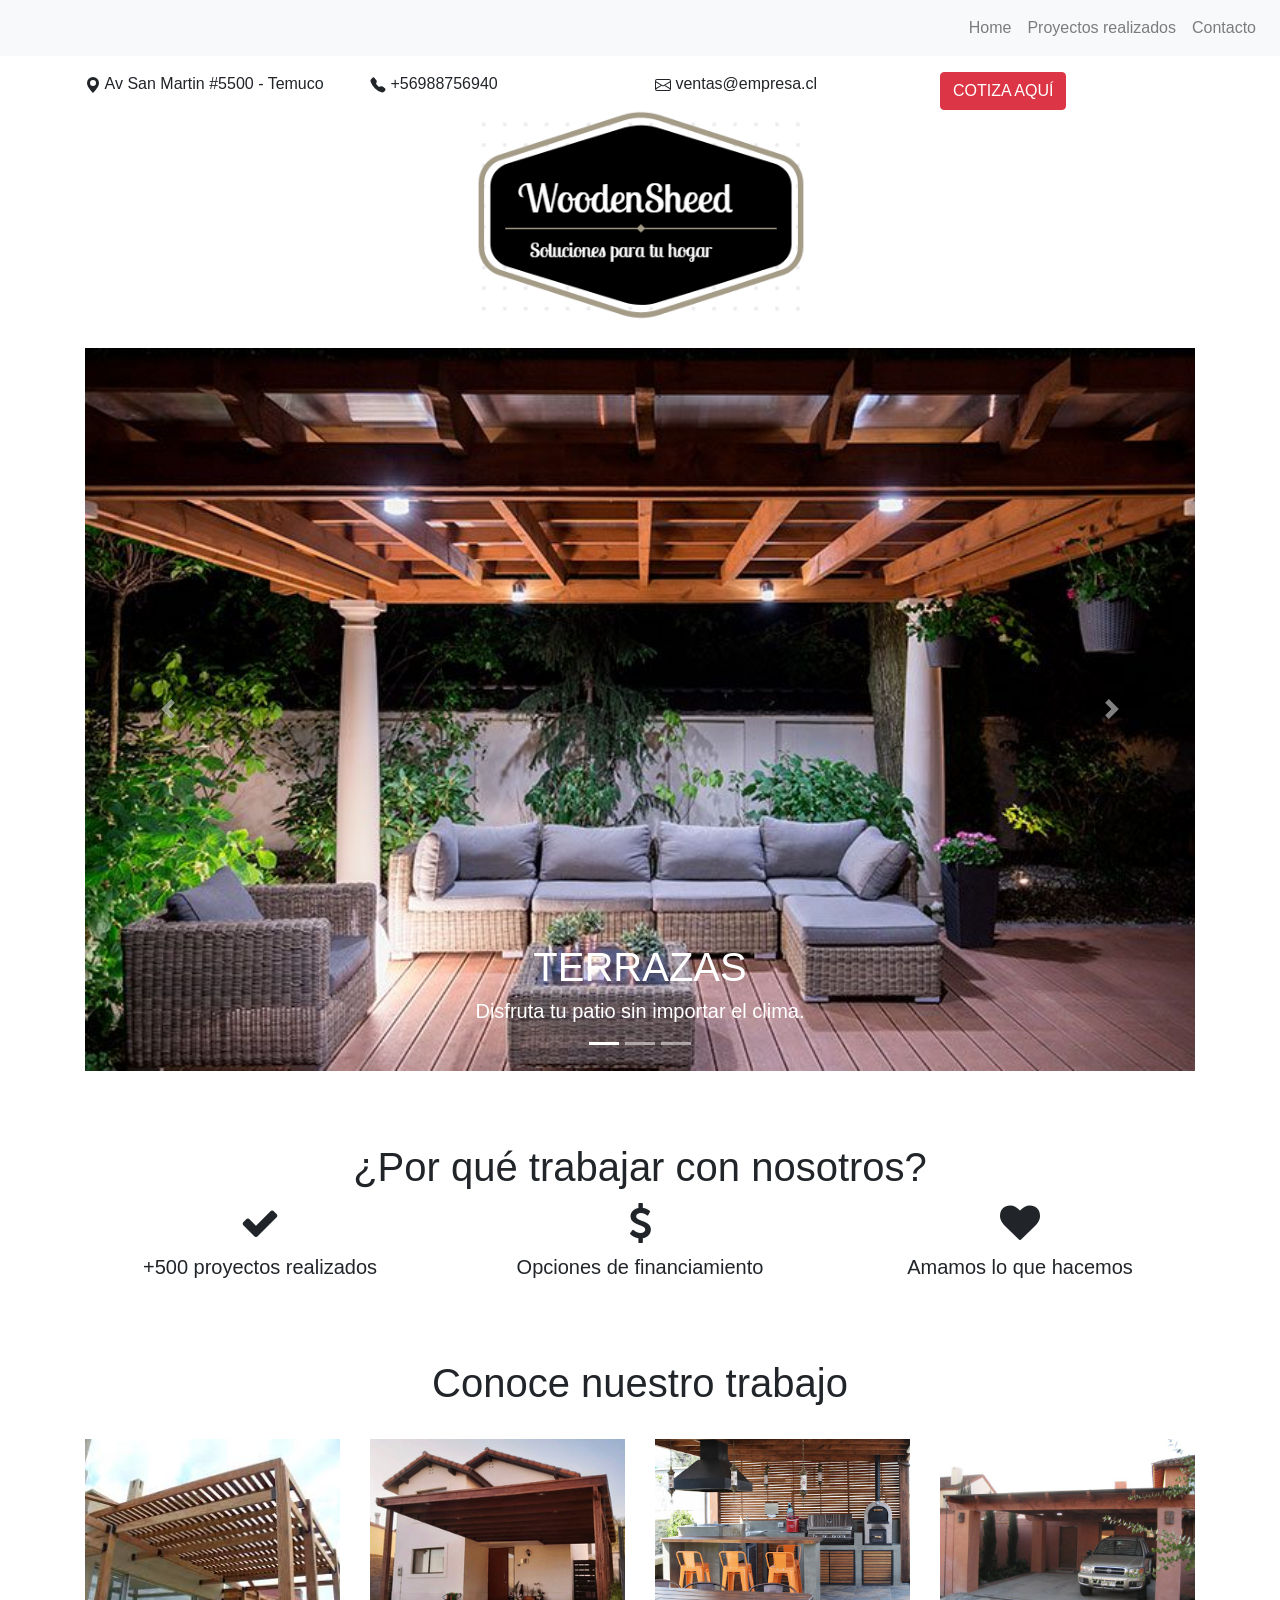
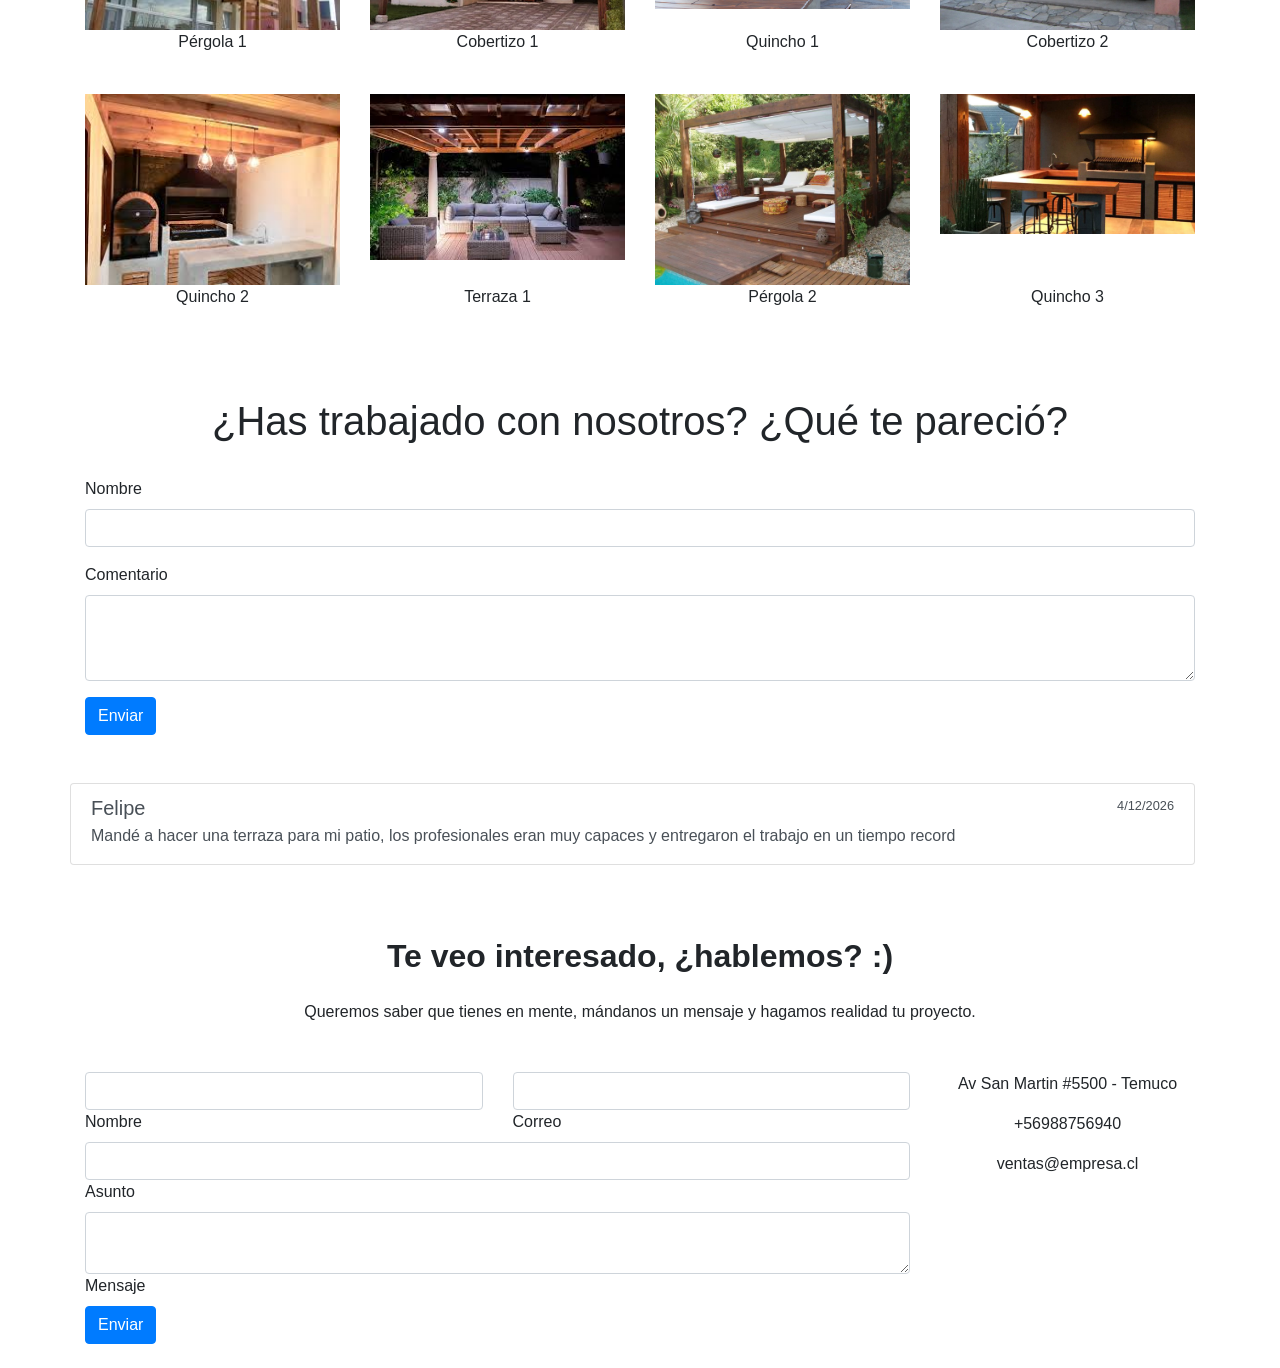
<file: index.html>
<!doctype html>
<html lang="en">
  <head>
    <!-- Required meta tags -->
    <meta charset="utf-8">
    <meta name="viewport" content="width=device-width, initial-scale=1, shrink-to-fit=no">

    <!-- Bootstrap CSS -->
    <link rel="stylesheet" href="https://cdn.jsdelivr.net/npm/bootstrap@4.5.3/dist/css/bootstrap.min.css" integrity="sha384-TX8t27EcRE3e/ihU7zmQxVncDAy5uIKz4rEkgIXeMed4M0jlfIDPvg6uqKI2xXr2" crossorigin="anonymous">
    <title>Home</title>

    <!-- ICONOS -->
    <link rel="stylesheet" href="css/fontello.css">

  </head>
  <body>
    <nav class="navbar navbar-expand-lg navbar-light bg-light fixed-top" >
        <div class="collapse navbar-collapse" id="navbarSupportedContent">
          <ul class="navbar-nav ml-auto ml-auto my-2 my-lg-0">
            <li class="nav-item">
              <a class="nav-link js-scroll-trigger" href="#inicio">Home <span class="sr-only">(current)</span></a>
            </li>
            <li class="nav-item">
              <a class="nav-link js-scroll-trigger" href="#trabajo">Proyectos realizados</a>
            </li>
            <li class="nav-item">
                <a class="nav-link js-scroll-trigger" href="#contacto">Contacto</a>
              </li>
          </ul>
        </div>
      </nav>
      <br id="inicio"><br>
      <br>

    <div class="container">
      
        <div class="row">
            <div class="col-sm">
                <svg width="1em" height="1em" viewBox="0 0 16 16" class="bi bi-geo-alt-fill" fill="currentColor" xmlns="http://www.w3.org/2000/svg">
                    <path fill-rule="evenodd" d="M8 16s6-5.686 6-10A6 6 0 0 0 2 6c0 4.314 6 10 6 10zm0-7a3 3 0 1 0 0-6 3 3 0 0 0 0 6z"/>
                  </svg>
              Av San Martin #5500 - Temuco
            </div>
            <div class="col-sm">
                <svg width="1em" height="1em" viewBox="0 0 16 16" class="bi bi-telephone-fill" fill="currentColor" xmlns="http://www.w3.org/2000/svg">
                    <path fill-rule="evenodd" d="M2.267.98a1.636 1.636 0 0 1 2.448.152l1.681 2.162c.309.396.418.913.296 1.4l-.513 2.053a.636.636 0 0 0 .167.604L8.65 9.654a.636.636 0 0 0 .604.167l2.052-.513a1.636 1.636 0 0 1 1.401.296l2.162 1.681c.777.604.849 1.753.153 2.448l-.97.97c-.693.693-1.73.998-2.697.658a17.47 17.47 0 0 1-6.571-4.144A17.47 17.47 0 0 1 .639 4.646c-.34-.967-.035-2.004.658-2.698l.97-.969z"/>
                  </svg>
              +56988756940
            </div>
            <div class="col-sm">
                <svg width="1em" height="1em" viewBox="0 0 16 16" class="bi bi-envelope" fill="currentColor" xmlns="http://www.w3.org/2000/svg">
                    <path fill-rule="evenodd" d="M0 4a2 2 0 0 1 2-2h12a2 2 0 0 1 2 2v8a2 2 0 0 1-2 2H2a2 2 0 0 1-2-2V4zm2-1a1 1 0 0 0-1 1v.217l7 4.2 7-4.2V4a1 1 0 0 0-1-1H2zm13 2.383l-4.758 2.855L15 11.114v-5.73zm-.034 6.878L9.271 8.82 8 9.583 6.728 8.82l-5.694 3.44A1 1 0 0 0 2 13h12a1 1 0 0 0 .966-.739zM1 11.114l4.758-2.876L1 5.383v5.73z"/>
                  </svg>
              ventas@empresa.cl
            </div>
            <div class="col-sm">
                <button type="button" class="btn btn-danger" >COTIZA AQUÍ</button>
              </div>
          </div>
          <img src="./logo.png" class="img-fluid mx-auto d-block" style="width:30%" alt="Responsive image">
    </div>
    <br>

    <div class="container" ">
        <div id="carouselExampleCaptions" class="carousel slide" data-ride="carousel">
            <ol class="carousel-indicators">
              <li data-target="#carouselExampleCaptions" data-slide-to="0" class="active"></li>
              <li data-target="#carouselExampleCaptions" data-slide-to="1"></li>
              <li data-target="#carouselExampleCaptions" data-slide-to="2"></li>
            </ol>
            <div class="carousel-inner">
              <div class="carousel-item active">
                <img src="carrusel1.jpg" class="d-block w-100" alt="">
                <div class="carousel-caption d-none d-md-block">
                  <h1>TERRAZAS</h1>
                  <h5>Disfruta tu patio sin importar el clima.</h5>
                </div>
              </div>
              <div class="carousel-item">
                <img src="carrusel2.jpg" class="d-block w-100" alt="">
                <div class="carousel-caption d-none d-md-block">
                  <h1>COBERTIZOS</h1>
                  <h5>Personalizado y sin romper la línea estética de tu hogar.</h5>
                </div>
              </div>
              <div class="carousel-item">
                <img src="carrusel3.jpg" class="d-block w-100" alt="">
                <div class="carousel-caption d-none d-md-block">
                  <h2>PÉRGOLAS</h2>
                  <h5>Un elemento extra, necesario para tu terraza.</h5>
                </div>
              </div>
            </div>
            <a class="carousel-control-prev" href="#carouselExampleCaptions" role="button" data-slide="prev">
              <span class="carousel-control-prev-icon" aria-hidden="true"></span>
              <span class="sr-only">Previous</span>
            </a>
            <a class="carousel-control-next" href="#carouselExampleCaptions" role="button" data-slide="next">
              <span class="carousel-control-next-icon" aria-hidden="true"></span>
              <span class="sr-only">Next</span>
            </a>
          </div>
    </div>

    <br>
    <br>
    <br>

    <h1 class=text-center>¿Por qué trabajar con nosotros?</h1>

    <div class="container">
        <div class="row">
          <div class="col-sm text-center">
              <h1 class="icon-ok"></h1>
              <h5>+500 proyectos realizados</h5>
          </div>
          <div class="col-sm text-center">
            <h1 class="icon-dollar"></h1>
            <h5>Opciones de financiamiento</h5>
          </div>
          <div class="col-sm text-center">
            <h1 class="icon-heart"></h1>
            <h5>Amamos lo que hacemos</h5>
          </div>
        </div>
      </div>
    
      <br>
    <br id="trabajo">
    <br>

    <!-- PROYECTOS REALIZADOS-->
    <h1 class="text-center" >Conoce nuestro trabajo</h1>
<br>
    <div class="container" >
        <div class="row">
          <div class="col-sm">
            <img src="proyectos/pergola1.jpg" class="img-fluid" alt="Responsive image">
          </div>
          <div class="col-sm">
            <img src="proyectos/cobertizo1.jpg" class="img-fluid" alt="Responsive image">
          </div>
          <div class="col-sm">
            <img src="proyectos/quincho1.jpg" class="img-fluid" alt="Responsive image">
          </div>
          <div class="col-sm">
            <img src="proyectos/cobertizo2.jpg" class="img-fluid" alt="Responsive image">
          </div>
        </div>
    </div>

    <div class="container">
        <div class="row">
          <div class="col-sm">
            <p class=text-center>Pérgola 1</p>
          </div>
          <div class="col-sm">
            <p class=text-center>Cobertizo 1</p>
          </div>
          <div class="col-sm">
            <p class=text-center>Quincho 1</p>
          </div>
          <div class="col-sm">
            <p class=text-center>Cobertizo 2</p>
          </div>
        </div>
    </div>
    <br>

    <div class="container">
        <div class="row">
          <div class="col-sm">
            <img src="proyectos/quincho2.jpg" class="img-fluid" alt="Responsive image">
          </div>
          <div class="col-sm">
            <img src="proyectos/terraza1.jpg" class="img-fluid" alt="Responsive image">
          </div>
          <div class="col-sm">
            <img src="proyectos/pergola2.jpg" class="img-fluid" alt="Responsive image">
          </div>
          <div class="col-sm">
            <img src="proyectos/quincho3.jpg" class="img-fluid" alt="Responsive image">
          </div>
        </div>
    </div>

    <div class="container">
        <div class="row">
          <div class="col-sm">
            <p class=text-center>Quincho 2</p>
          </div>
          <div class="col-sm">
            <p class=text-center>Terraza 1</p>
          </div>
          <div class="col-sm">
            <p class=text-center>Pérgola 2</p>
          </div>
          <div class="col-sm">
            <p class=text-center>Quincho 3</p>
          </div>
        </div>
    </div>
    <br>
    <br>
    <br>

    <!--COMENTARIOS-->

    <h1 class=text-center>¿Has trabajado con nosotros? ¿Qué te pareció?</h1>
    <br>
    
    <div class="container">
      <form>
        <div class="form-group">
          <label for="exampleInputEmail1">Nombre</label>
          <input type="text" class="form-control" id="nombreform" >
        </div>
        <div class="form-group">
          <label for="exampleFormControlTextarea1">Comentario</label>
          <textarea class="form-control" id="comentarioform" rows="3"></textarea>
        </div>
        <button type="button" class="btn btn-primary" id="btn3">Enviar</button>
      </form>
    
    </div>
    
<br>
<br>
      <!--caja comentarios desde JS-->
<div class="container list-group" id="cajacomentarios">

</div>
<br>
<br>
    <!--CONTACTO-->
    <!--Section: Contact v.2-->
    <div class="container" id="contacto">
        <section class="mb-4">
    
        <!--Section heading-->
        <h2 class="h1-responsive font-weight-bold text-center my-4">Te veo interesado, ¿hablemos? :)</h2>
        <!--Section description-->
        <p class="text-center w-responsive mx-auto mb-5">Queremos saber que tienes en mente, mándanos un mensaje y hagamos realidad tu proyecto.</p>
    
        <div class="row">
    
            <!--Grid column-->
            <div class="col-md-9 mb-md-0 mb-5">
                <form id="contact-form" name="contact-form" action="mail.php" method="POST">
    
                    <!--Grid row-->
                    <div class="row">
    
                        <!--Grid column-->
                        <div class="col-md-6">
                            <div class="md-form mb-0">
                                <input type="text" id="name" name="name" class="form-control">
                                <label for="name" class="">Nombre</label>
                            </div>
                        </div>
                        <!--Grid column-->
    
                        <!--Grid column-->
                        <div class="col-md-6">
                            <div class="md-form mb-0">
                                <input type="text" id="email" name="email" class="form-control">
                                <label for="email" class="">Correo</label>
                            </div>
                        </div>
                        <!--Grid column-->
    
                    </div>
                    <!--Grid row-->
    
                    <!--Grid row-->
                    <div class="row">
                        <div class="col-md-12">
                            <div class="md-form mb-0">
                                <input type="text" id="subject" name="subject" class="form-control">
                                <label for="subject" class="">Asunto</label>
                            </div>
                        </div>
                    </div>
                    <!--Grid row-->
    
                    <!--Grid row-->
                    <div class="row">
    
                        <!--Grid column-->
                        <div class="col-md-12">
    
                            <div class="md-form">
                                <textarea type="text" id="message" name="message" rows="2" class="form-control md-textarea"></textarea>
                                <label for="message">Mensaje</label>
                            </div>
    
                        </div>
                    </div>
                    <!--Grid row-->
    
                </form>
    
                <div class="text-center text-md-left">
                    <a class="btn btn-primary" onclick="document.getElementById('contact-form').submit();">Enviar</a>
                </div>
                <div class="status"></div>
            </div>
            <!--Grid column-->
    
            <!--Grid column-->
            <div class="col-md-3 text-center">
                <ul class="list-unstyled mb-0">
                    <li><i class="fas fa-map-marker-alt fa-2x"></i>
                        <p>Av San Martin #5500 - Temuco</p>
                    </li>
    
                    <li><i class="fas fa-phone mt-4 fa-2x"></i>
                        <p>+56988756940</p>
                    </li>
    
                    <li><i class="fas fa-envelope mt-4 fa-2x"></i>
                        <p>ventas@empresa.cl</p>
                    </li>
                </ul>
            </div>
            <!--Grid column-->
    
        </div>
    
    </section>
    <!--Section: Contact v.2-->
    </div>
    <!--FOOTER-->


    <!-- Optional JavaScript; choose one of the two! -->

    <!-- Option 1: jQuery and Bootstrap Bundle (includes Popper) -->
    <script src="https://code.jquery.com/jquery-3.5.1.slim.min.js" integrity="sha384-DfXdz2htPH0lsSSs5nCTpuj/zy4C+OGpamoFVy38MVBnE+IbbVYUew+OrCXaRkfj" crossorigin="anonymous"></script>
    <script src="https://cdn.jsdelivr.net/npm/bootstrap@4.5.3/dist/js/bootstrap.bundle.min.js" integrity="sha384-ho+j7jyWK8fNQe+A12Hb8AhRq26LrZ/JpcUGGOn+Y7RsweNrtN/tE3MoK7ZeZDyx" crossorigin="anonymous"></script>

    <!-- Option 2: jQuery, Popper.js, and Bootstrap JS
    <script src="https://code.jquery.com/jquery-3.5.1.slim.min.js" integrity="sha384-DfXdz2htPH0lsSSs5nCTpuj/zy4C+OGpamoFVy38MVBnE+IbbVYUew+OrCXaRkfj" crossorigin="anonymous"></script>
    <script src="https://cdn.jsdelivr.net/npm/popper.js@1.16.1/dist/umd/popper.min.js" integrity="sha384-9/reFTGAW83EW2RDu2S0VKaIzap3H66lZH81PoYlFhbGU+6BZp6G7niu735Sk7lN" crossorigin="anonymous"></script>
    <script src="https://cdn.jsdelivr.net/npm/bootstrap@4.5.3/dist/js/bootstrap.min.js" integrity="sha384-w1Q4orYjBQndcko6MimVbzY0tgp4pWB4lZ7lr30WKz0vr/aWKhXdBNmNb5D92v7s" crossorigin="anonymous"></script>
    -->
  </body>
  <script type="text/javascript" src="./comentarios.js"></script>
</html>
</file>
<file: css/fontello.css>
@font-face {
  font-family: 'fontello';
  src: url('../font/fontello.eot?65235030');
  src: url('../font/fontello.eot?65235030#iefix') format('embedded-opentype'),
       url('../font/fontello.woff2?65235030') format('woff2'),
       url('../font/fontello.woff?65235030') format('woff'),
       url('../font/fontello.ttf?65235030') format('truetype'),
       url('../font/fontello.svg?65235030#fontello') format('svg');
  font-weight: normal;
  font-style: normal;
}
/* Chrome hack: SVG is rendered more smooth in Windozze. 100% magic, uncomment if you need it. */
/* Note, that will break hinting! In other OS-es font will be not as sharp as it could be */
/*
@media screen and (-webkit-min-device-pixel-ratio:0) {
  @font-face {
    font-family: 'fontello';
    src: url('../font/fontello.svg?65235030#fontello') format('svg');
  }
}
*/
 
 [class^="icon-"]:before, [class*=" icon-"]:before {
  font-family: "fontello";
  font-style: normal;
  font-weight: normal;
  speak: never;
 
  display: inline-block;
  text-decoration: inherit;
  width: 1em;
  margin-right: .2em;
  text-align: center;
  /* opacity: .8; */
 
  /* For safety - reset parent styles, that can break glyph codes*/
  font-variant: normal;
  text-transform: none;
 
  /* fix buttons height, for twitter bootstrap */
  line-height: 1em;
 
  /* Animation center compensation - margins should be symmetric */
  /* remove if not needed */
  margin-left: .2em;
 
  /* you can be more comfortable with increased icons size */
  /* font-size: 120%; */
 
  /* Font smoothing. That was taken from TWBS */
  -webkit-font-smoothing: antialiased;
  -moz-osx-font-smoothing: grayscale;
 
  /* Uncomment for 3D effect */
  /* text-shadow: 1px 1px 1px rgba(127, 127, 127, 0.3); */
}
 
.icon-heart:before { content: '\2665'; } /* '♥' */
.icon-ok:before { content: '\2713'; } /* '✓' */
.icon-dollar:before { content: '\f155'; } /* '' */
</file>
